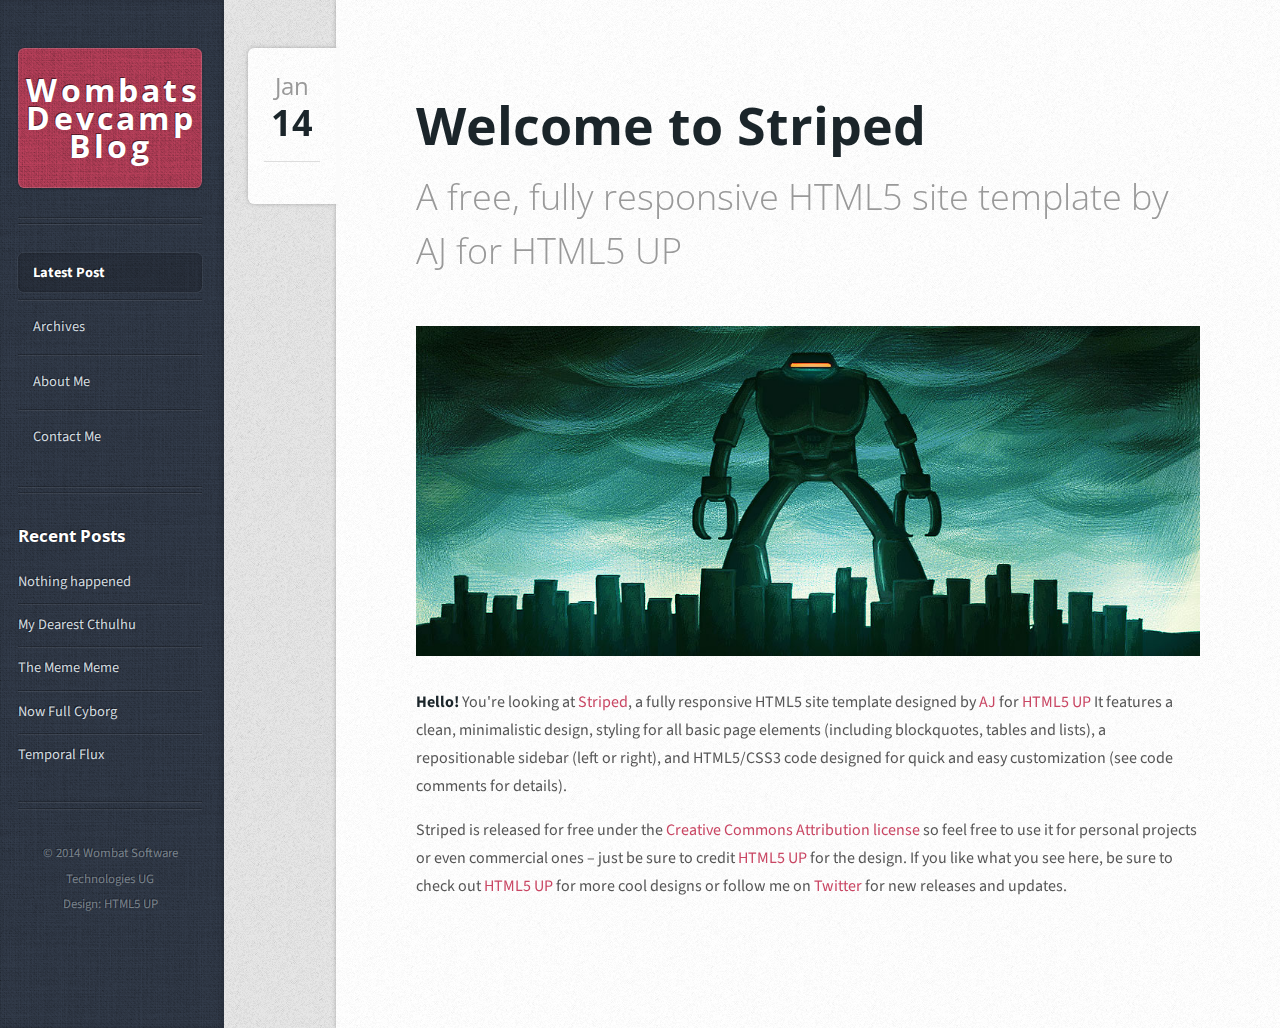
<file: src/main/webapp/template/index.html>
<!DOCTYPE HTML>
<!--
        Striped 2.5 by HTML5 Up!
        html5up.net | @n33co
        Free for personal and commercial use under the CCA 3.0 license (html5up.net/license)
-->
<html>
    <head>
        <title>Devcamp.io Blog</title>
        <meta http-equiv="content-type" content="text/html; charset=utf-8" />
        <meta name="description" content="" />
        <meta name="keywords" content="" />
        <link href="http://fonts.googleapis.com/css?family=Source+Sans+Pro:400,400italic,700|Open+Sans+Condensed:300,700" rel="stylesheet" />
        <link rel='stylesheet prefetch' href='http://netdna.bootstrapcdn.com/bootstrap/3.0.1/css/bootstrap.min.css'>
        <link rel='stylesheet prefetch' href='http://netdna.bootstrapcdn.com/font-awesome/4.0.0/css/font-awesome.min.css'>

        
        <script src="js/libs/jquery.min.js"></script>
        <script src="js/libs/skel.min.js"></script>
        <script src="js/libs/skel-panels.min.js"></script>
        <script src="js/libs/init.js"></script>
        <script src="js/libs/webtoolkit.base64.js"></script>
       
        
        <link rel="stylesheet" href="css/app.css" />
        
        <noscript>
        <link rel="stylesheet" href="css/template/skel-noscript.css" />
        <link rel="stylesheet" href="css/template/style.css" />
        <link rel="stylesheet" href="css/template/style-desktop.css" />
        <link rel="stylesheet" href="css/template/style-wide.css" />

        </noscript>
        <!--[if lte IE 9]><link rel="stylesheet" href="css//template/ie9.css" /><![endif]-->
        <!--[if lte IE 8]><script src="js/libs/html5shiv.js"></script><link rel="stylesheet" href="css/template/ie8.css" /><![endif]-->
        <!--[if lte IE 7]><link rel="stylesheet" href="css/template/ie7.css" /><![endif]-->
    </head>
    <!--
            Note: Set the body element's class to "left-sidebar" to position the sidebar on the left.
            Set it to "right-sidebar" to, you guessed it, position it on the right.
    -->
    <body class="left-sidebar">

        <!-- Wrapper -->
        <div id="wrapper">

            <!-- Content -->
            <div id="content">
                <div id="content-inner">
                   
                    <!-- Post -->
								<article class="is-post is-post-excerpt">
									<header>
										<!--
											Note: Titles and bylines will wrap automatically when necessary, so don't worry
											if they get too long. You can also remove the "byline" span entirely if you don't
											need a byline.
										-->
										<h2><a href="#">Welcome to Striped</a></h2>
										<span class="byline">A free, fully responsive HTML5 site template by AJ for HTML5 UP</span>
									</header>
									<div class="info">
										<!--
											Note: The date should be formatted exactly as it's shown below. In particular, the
											"least significant" characters of the month should be encapsulated in a <span>
											element to denote what gets dropped in 1200px mode (eg. the "uary" in "January").
											Oh, and if you don't need a date for a particular page or post you can simply delete
											the entire "date" element.
											
										-->
										<span class="date"><span class="month">Jan<span>uary</span></span> <span class="day">14</span><span class="year">, 2013</span></span>
										<!--
											Note: You can change the number of list items in "stats" to whatever you want.
										-->
								
									</div>
									<a href="#" class="image image-full"><img src="img/n33-robot-invader.jpg" alt="" /></a>
									<p>
										<strong>Hello!</strong> You're looking at <a href="http://html5up.net/striped/">Striped</a>, a fully responsive HTML5 site template designed by <a href="http://n33.co/">AJ</a>
										for <a href="http://html5up.net/">HTML5 UP</a> It features a clean, minimalistic design, styling for all basic page elements (including blockquotes, tables and lists), a
										repositionable sidebar (left or right), and HTML5/CSS3 code designed for quick and easy customization (see code comments for details).
									</p>
									<p>
										Striped is released for free under the <a href="http://html5up.net/license/">Creative Commons Attribution license</a> so feel free to use it for personal projects
										or even commercial ones &ndash; just be sure to credit <a href="http://html5up.net/">HTML5 UP</a> for the design. If you like what you see here, be sure to check out
										<a href="http://html5up.net/">HTML5 UP</a> for more cool designs or follow me on <a href="http://twitter.com/n33co">Twitter</a> for new releases and updates.
									</p>
								</article>
              
              
              
                </div>
            </div>
           
            <!-- Sidebar -->
            <div id="sidebar">
                <!-- Logo -->
  
                <div id="logo">
                    <h1>Wombats Devcamp Blog</h1>
                </div>
                
                <!-- Nav -->
              	<nav id="nav">
								<ul>
									<li class="current_page_item"><a href="#">Latest Post</a></li>
									<li><a href="#">Archives</a></li>
									<li><a href="#">About Me</a></li>
									<li><a href="#">Contact Me</a></li>
								</ul>
							</nav>
                <!-- Recent Posts -->
                <section class="is-recent-posts">
                    
                    <header>
                        <h2>Recent Posts</h2>
                    </header>
                        <ul>
                            <li><a href="#">Nothing happened</a></li>
                            <li><a href="#">My Dearest Cthulhu</a></li>
                            <li><a href="#">The Meme Meme</a></li>
                            <li><a href="#">Now Full Cyborg</a></li>
                            <li><a href="#">Temporal Flux</a></li>
                        </ul>
                </section>

                <!-- Copyright -->
                <div id="copyright">
                    <p>
                        &copy; 2014 <a href="http://www.wombatsoftware.de/">Wombat Software Technologies UG</a><br />
                        Design: <a href="http://html5up.net/">HTML5 UP</a>
                    </p>
                </div>
            </div>

        </div>

    </body>
</html>
</file>
<file: src/main/webapp/template/css/app.css>
.loginMenu{
    display:none;
}


#nav li:hover a {
    background-color: #c94663 !important;
}

.subBut
{
    border:0 !important;
    margin-top: 1em !important;
}

.formLine
{
    margin-top: 1.5em;
}

.ta-editor {
  min-height: 300px;
  height: auto;
  overflow: auto;
  font-family: inherit;
  font-size: 100%;
  margin-top:1.3em;
}

.small
{
    width: auto;
}

.error
{
    
    color:red;
}
</file>
<file: src/main/webapp/template/css/template/style-desktop.css>
/*
	Striped 2.5 by HTML5 Up!
	html5up.net | @n33co
	Free for personal and commercial use under the CCA 3.0 license (html5up.net/license)
*/

/*********************************************************************************/
/* Basic                                                                         */
/*********************************************************************************/

	html
	{
	}

	input, textarea
	{
	}

	body
	{
		line-height: 1.75em;
		height: 100%;
	}
	
	h2
	{
		font-size: 1.2em;
	}

	h3, h4, h5, h6
	{
		font-size: 1em;
	}

	.button
	{
		display: inline-block;
		padding: 0.5em 2em 0.5em 2em;
	}
	
		.button-small
		{
			font-size: 0.85em;
			padding: 0.35em 1.5em 0.35em 1.5em;
		}
	
		.button-big
		{
			font-size: 1.25em;
			padding: 0.75em 2em 0.75em 2em;
		}
	
		.button-huge
		{
			font-size: 1.5em;
			padding: 0.75em 2em 0.75em 2em;
		}

	.pager
	{
		padding: 3em 0 0 0;
	}

		.pager .pages
		{
		}

		.pager .previous
		{
			margin-right: 0.6em;
		}

		.pager .next
		{
			margin-left: 0.2em;
		}

		.pager .pages a
		{
			width: 2.75em;
			height: 2.75em;
			line-height: 2.75em;
		}
		
		.pager .button
		{
			height: 2.75em;
			padding-top: 0;
			padding-bottom: 0;
			line-height: 2.75em;
		}

/*********************************************************************************/
/* Section/Article Types                                                         */
/*********************************************************************************/

	.is-post
	{
	}

		.is-post .info
		{
		}

			.is-post .info .stats
			{
			}
			
				.is-post .info .stats li a
				{
					border-radius: 0.4em;
					opacity: 0.5;
					-moz-transition: opacity .25s ease-in-out, background-color .25s ease-in-out;
					-webkit-transition: opacity .25s ease-in-out, background-color .25s ease-in-out;
					-o-transition: opacity .25s ease-in-out, background-color .25s ease-in-out;
					-ms-transition: opacity .25s ease-in-out, background-color .25s ease-in-out;
					transition: opacity .25s ease-in-out, background-color .25s ease-in-out;
				}

					.is-post .info .stats li:hover a
					{
						background-color: #f4f4f4;
						opacity: 1.0;
					}
		
/*********************************************************************************/
/* Logo                                                                          */
/*********************************************************************************/

	#logo
	{
		background-color: #c94663;
		background-image: url('images/bg1.png');
		padding: 1.75em 0.5em 1.75em 0.5em;
		border-radius: 0.4em;
		text-align: center;
		box-shadow: inset 0px 0px 0px 1px rgba(255,255,255,0.15), 0 0.025em 0.15em 0em rgba(0,0,0,0.25);
	}

		#logo h1
		{
			font-family: 'Open Sans Condensed', sans-serif;
			font-weight: 700;
			color: #fff;
			font-size: 2em;
			letter-spacing: 0.1em;
		}

/*********************************************************************************/
/* Content                                                                       */
/*********************************************************************************/
		
	#content
	{
		box-shadow: 0 0 0.25em 0em rgba(0,0,0,0.25);
	}

	#content-inner
	{
		/*
			This sets an upper limit on your page content to prevent it
			from looking insane on really wide displays. It's currently set
			to the width of the sample post images, but you can change it to
			whatever you like (or remove it entirely).
		*/
		max-width: 1038px;
	}

/*********************************************************************************/
/* Sidebar                                                                       */
/*********************************************************************************/
		
	#sidebar
	{
		position: absolute;
		top: 0;
		padding: 3em 1.35em 1em 1.15em;
		width: 14em; /* = whatever you want */
		background: #364050 url('images/bg1.png');
		box-shadow: inset -0.1em 0em 0.35em 0em rgba(0,0,0,0.15);
	}

		body.left-sidebar #sidebar
		{
			left: 0;
		}
	
		body.right-sidebar #sidebar
		{
			right: 0;
		}

/*********************************************************************************/
/* Copyright                                                                     */
/*********************************************************************************/

	#copyright
	{
		margin: 2em 0 0 0;
		text-align: center;
	}

		#copyright p
		{
			font-size: 0.8em;
			line-height: 2em;
		}
	
		#copyright:before
		{
			height: 0.5em;
			margin: 0 0 2em 0;
		}
</file>
<file: src/main/webapp/template/css/template/style-wide.css>
/*
	Striped 2.5 by HTML5 Up!
	html5up.net | @n33co
	Free for personal and commercial use under the CCA 3.0 license (html5up.net/license)
*/

/*********************************************************************************/
/* Basic                                                                         */
/*********************************************************************************/

	body
	{
		min-width: 1200px;
	}
	
	input, textarea
	{
		font-size: 11pt;
	}

	body
	{
		font-size: 12pt;
	}

/*********************************************************************************/
/* Section/Article Types                                                         */
/*********************************************************************************/

	.is-post
	{
	}
	
		.is-post h2
		{
			font-size: 3.25em;
			line-height: 1.25em;
		}

		.is-post header
		{
			padding: 2.75em 0 0 0;
			margin: 0 0 3em 0;
		}

		.is-post .byline
		{
			font-size: 2.25em;
			line-height: 1.5em;
			position: relative;
			top: -0.65em;
			margin-bottom: -0.65em;
		}

		.is-post .info
		{
			position: absolute;
			width: 5.5em;
			overflow: hidden;
			background-color: #fff;
			left: -10.5em;
			top: 0;
			padding: 1.5em 1em 1.5em 1em;
			border-top-left-radius: 0.4em;
			border-bottom-left-radius: 0.4em;
			box-shadow: 0.25em 0 0 0 #fbfbfb, 0 0 0.25em 0em rgba(0,0,0,0.25);
		}

			.is-post .info:after
			{
				content: '';
				display: block;
				position: absolute;
				left: 0;
				top: 0;
				width: 100%;
				height: 100%;
				background-image: url('images/bg2.png');
				opacity: 0.5;
				z-index: 0;
			}

			.is-post .info .date
			{
				position: relative;
				z-index: 1;
				font-family: 'Open Sans Condensed', sans-serif;
				font-weight: 400;
				text-align: center;
				display: block;
				font-size: 1.5em;
				color: #999;
				border-bottom: solid 1px #ddd;
				padding: 0 0 1em 0;
				margin: 0 0 0.75em 0;
			}

				.is-post .info .date .year,
				.is-post .info .date .month span
				{
					display: none;
				}
			
				.is-post .info .date .day
				{
					display: block;
					margin: 0.25em 0 0 0;
					font-size: 1.5em;
					font-weight: 700;
					color: #1b252a;
				}
		
			.is-post .info .stats
			{
				position: relative;
				z-index: 1;
			}
			
				.is-post .info .stats li
				{
					margin: 0.35em 0 0 0;
				}
				
				.is-post .info .stats li a
				{
					position: relative;
					display: block;
					text-align: right;
					padding: 0 0.5em 0 0.5em;
				}
				
					.is-post .info .stats li a:before
					{
						position: absolute;
						left: 0;
						top: 50%;
						margin-top: -0.5em;
						font-size: 1.35em;
						width: 1.5em;
						text-align: center;
						opacity: 0.35;
					}

/*********************************************************************************/
/* Content                                                                       */
/*********************************************************************************/
		
	#content
	{
		padding: 3em 5em 8em 5em;
	}

		body.left-sidebar #content
		{
			margin-left: 21em; /* = sidebar width + 7 */
		}
		
		body.right-sidebar #content
		{
			margin-right: 14em; /* = sidebar width */
			margin-left: 7em;
		}
</file>
<file: src/main/webapp/template/css/template/skel-noscript.css>
/* Resets (http://meyerweb.com/eric/tools/css/reset/ | v2.0 | 20110126 | License: none (public domain)) */

	html,body,div,span,applet,object,iframe,h1,h2,h3,h4,h5,h6,p,blockquote,pre,a,abbr,acronym,address,big,cite,code,del,dfn,em,img,ins,kbd,q,s,samp,small,strike,strong,sub,sup,tt,var,b,u,i,center,dl,dt,dd,ol,ul,li,fieldset,form,label,legend,table,caption,tbody,tfoot,thead,tr,th,td,article,aside,canvas,details,embed,figure,figcaption,footer,header,hgroup,menu,nav,output,ruby,section,summary,time,mark,audio,video{margin:0;padding:0;border:0;font-size:100%;font:inherit;vertical-align:baseline;}article,aside,details,figcaption,figure,footer,header,hgroup,menu,nav,section{display:block;}body{line-height:1;}ol,ul{list-style:none;}blockquote,q{quotes:none;}blockquote:before,blockquote:after,q:before,q:after{content:'';content:none;}table{border-collapse:collapse;border-spacing:0;}body{-webkit-text-size-adjust:none}

/* Box Model */

	*, *:before, *:after {
		-moz-box-sizing: border-box;
		-webkit-box-sizing: border-box;
		-o-box-sizing: border-box;
		-ms-box-sizing: border-box;
		box-sizing: border-box;
	}

/* Container */

	body {
		min-width: 1200px;
	}

	.container {
		width: 1200px;
		margin-left: auto;
		margin-right: auto;
	}

	/* Modifiers */
	
		.container.small {
			width: 900px;
		}

		.container.big {
			width: 100%;
			max-width: 1500px;
			min-width: 1200px;
		}

/* Grid */

	/* Cells */

		.\31 2u { width: 100% }
		.\31 1u { width: 91.6666666667% }
		.\31 0u { width: 83.3333333333% }
		.\39 u { width: 75% }
		.\38 u { width: 66.6666666667% }
		.\37 u { width: 58.3333333333% }
		.\36 u { width: 50% }
		.\35 u { width: 41.6666666667% }
		.\34 u { width: 33.3333333333% }
		.\33 u { width: 25% }
		.\32 u { width: 16.6666666667% }
		.\31 u { width: 8.3333333333% }
		.\-11u { margin-left: 91.6666666667% }
		.\-10u { margin-left: 83.3333333333% }
		.\-9u { margin-left: 75% }
		.\-8u { margin-left: 66.6666666667% }
		.\-7u { margin-left: 58.3333333333% }
		.\-6u { margin-left: 50% }
		.\-5u { margin-left: 41.6666666667% }
		.\-4u { margin-left: 33.3333333333% }
		.\-3u { margin-left: 25% }
		.\-2u { margin-left: 16.6666666667% }
		.\-1u { margin-left: 8.3333333333% }

		.row > * {
			padding: 40px 0 0 40px;
			float: left;
			-moz-box-sizing: border-box;
			-webkit-box-sizing: border-box;
			-o-box-sizing: border-box;
			-ms-box-sizing: border-box;
			box-sizing: border-box;
		}

		.row + .row > * {
			padding-top: 40px;
		}

		.row {
			margin-left: -40px;
		}

	/* Rows */

		.row:after {
			content: '';
			display: block;
			clear: both;
			height: 0;
		}

		.row:first-child > * {
			padding-top: 0;
		}

		.row > * {
			padding-top: 0;
		}

		/* Modifiers */

			/* Flush */

				.row.flush {
					margin-left: 0;
				}

				.row.flush > * {
					padding: 0 !important;
				}

			/* Quarter */

				.row.quarter > * {
					padding: 10px 0 0 10px;
				}

				.row.quarter + .row.quarter > * {
					padding-top: 10px;
				}

				.row.quarter {
					margin-left: -10px;
				}

			/* Half */

				.row.half > * {
					padding: 20px 0 0 20px;
				}

				.row.half + .row.half > * {
					padding-top: 20px;
				}

				.row.half {
					margin-left: -20px;
				}

			/* One and (a) Half */

				.row.oneandhalf > * {
					padding: 60px 0 0 60px;
				}

				.row.oneandhalf + .row.oneandhalf > * {
					padding-top: 60px;
				}

				.row.oneandhalf {
					margin-left: -60px;
				}

			/* Double */

				.row.double > * {
					padding: 80px 0 0 80px;
				}

				.row.double + .row.double > * {
					padding-top: 80px;
				}

				.row.double {
					margin-left: -80px;
				}
</file>
<file: src/main/webapp/template/css/template/style.css>
@charset 'UTF-8';

@font-face{font-family:'FontAwesome';src:url('font/fontawesome-webfont.eot?v=4.0.1');src:url('font/fontawesome-webfont.eot?#iefix&v=4.0.1') format('embedded-opentype'),url('font/fontawesome-webfont.woff?v=4.0.1') format('woff'),url('font/fontawesome-webfont.ttf?v=4.0.1') format('truetype'),url('font/fontawesome-webfont.svg?v=4.0.1#fontawesomeregular') format('svg');font-weight:normal;font-style:normal}

/*
	Striped 2.5 by HTML5 Up!
	html5up.net | @n33co
	Free for personal and commercial use under the CCA 3.0 license (html5up.net/license)
*/

/*********************************************************************************/
/* Basic                                                                         */
/*********************************************************************************/

	*
	{
		-moz-box-sizing: border-box;
		-webkit-box-sizing: border-box;
		-o-box-sizing: border-box;
		-ms-box-sizing: border-box;
		box-sizing: border-box;
	}

	body, input, textarea
	{
		font-family: 'Source Sans Pro', sans-serif;
		font-weight: 400;
		color: #565656;
	}

	body
	{
		background-color: #e8e8e8;
		background-image: url('images/bg2.png');
	}

	a
	{
		color: #c94663;
	}

	strong, b
	{
		font-weight: 700;
		color: #1b252a;
	}

	h2,h3,h4,h5,h6
	{
		font-family: 'Open Sans Condensed', sans-serif;
		font-weight: 700;
		color: #1b252a;
	}

	h2 a, h4 a, h5 a, h6 a
	{
		text-decoration: none;
		color: inherit;
	}
	
	.byline
	{
		font-family: 'Open Sans Condensed', sans-serif;
		font-weight: 300;
		display: block;
		margin-top: 1em;
		color: #999;
	}
	
	header
	{
		margin: 0 0 2em 0;
	}
	
	blockquote
	{
		border-left: solid 5px #ddd;
		padding: 1em 0 1em 2em;
		font-style: italic;
	}
	
	em, i
	{
		font-style: italic;
	}
	
	hr
	{
		border: 0;
		border-top: solid 1px #ddd;
		padding: 1.5em 0 0 0;
		margin: 1.75em 0 0 0;
	}
	
	sub
	{
		position: relative;
		top: 0.5em;
		font-size: 0.8em;
	}
	
	sup
	{
		position: relative;
		top: -0.5em;
		font-size: 0.8em;
	}
	
	table
	{
		width: 100%;
	}
	
	table.style1
	{
	}
	
		table.style1 tbody tr:nth-child(2n+2)
		{
			background: #f4f4f4;
		}
		
		table.style1 td
		{
			padding: 0.5em 1em 0.5em 1em;
		}
		
		table.style1 th
		{
			text-align: left;
			font-weight: 700;
			padding: 0.75em 1em 0.75em 1em;
		}
	
		table.style1 thead
		{
			border-bottom: solid 1px #ddd;
		}
		
		table.style1 tfoot
		{
			border-top: solid 1px #ddd;
			background: #eee;
		}
		
		table.style1 tbody
		{
		}

	form
	{
	}
	
		form input,
		form select,
		form textarea
		{
			border-radius: 0.4em;
			-webkit-appearance: none;
			border: solid 1px #ddd;
			padding: 0.5em;
			width: 100%;
		}

		form input:focus,
		form textarea:focus
		{
			box-shadow: 0px 0px 2px 2px #c94663;
		}

		form ::-webkit-input-placeholder
		{
			color: #aaa;
		}

		form :-moz-placeholder
		{
			color: #aaa;
		}

		form ::-moz-placeholder
		{
			color: #aaa;
		}

		form :-ms-input-placeholder
		{
			color: #aaa;
		}
		
	br.clear
	{
		clear: both;
	}
	
	p, ul, ol, dl, table
	{
		margin-bottom: 1em;
	}
	
	section,
	article
	{
		margin-bottom: 3em;
	}
	
	section > :last-child,
	article > :last-child
	{
		margin-bottom: 0;
	}

	section > .inner > :last-child,
	article > .inner > :last-child
	{
		margin-bottom: 0;
	}

	section:last-child,
	article:last-child
	{
		margin-bottom: 0;
	}

	.image
	{
		display: inline-block;
	}
	
		.image img
		{
			display: block;
			width: 100%;
		}

	.image-full
	{
		display: block;
		width: 100%;
		margin: 0 0 2em 0;
	}
	
	.image-left
	{
		float: left;
		margin: 0 2em 2em 0;
	}
	
	.image-centered
	{
		display: block;
		margin: 0 0 2em 0;
	}

		.image-centered img
		{
			margin: 0 auto;
			width: auto;
		}
		
	.button
	{
		background-color: #c94663;
		background-image: url('images/bg1.png');
		border-radius: 0.4em;
		text-align: center;
		box-shadow: inset 0px 0px 0px 1px rgba(255,255,255,0.15);
		color: #fff;
		font-family: 'Open Sans Condensed', sans-serif;
		font-weight: 700;
		text-decoration: none;
		-moz-transition: background-color .25s ease-in-out, color .25s ease-in-out;
		-webkit-transition: background-color .25s ease-in-out, color .25s ease-in-out;
		-o-transition: background-color .25s ease-in-out, color .25s ease-in-out;
		-ms-transition: background-color .25s ease-in-out, color .25s ease-in-out;
		transition: background-color .25s ease-in-out, color .25s ease-in-out;
		text-shadow: -1px -1px 0px rgba(0,0,0,0.5);
	}

		span.button
		{
			opacity: 0.35;
			cursor: default;
		}

		a.button:hover,
		input.button:hover
		{
			background-color: #d95673;
		}
		
		a.button:active,
		input.button:active
		{
			background-color: #b93653;
		}
	
		.button-alt
		{
			background-color: #364050;
			background-image: url('images/bg1.png');
		}

			a.button-alt:hover,
			input.button-alt:hover
			{
				background-color: #465060;
			}
			
			a.button-alt:active,
			input.button-alt:active
			{
				background-color: #263040;
			}
	
		.button-small
		{
		}
		
		.button-big
		{
		}
		
		.button-huge
		{
		}

	ul.style1
	{
		list-style: disc;
		padding-left: 1em;
	}
	
		ul.style1 li
		{
			padding-left: 0.5em;
		}
	
	ol.style1
	{
		list-style: decimal;
		padding-left: 1.25em;
	}

		ol.style1 li
		{
			padding-left: 0.25em;
		}

	.pager
	{
	}
	
		.pager .pages
		{
			display: inline-block;
			font-family: 'Open Sans Condensed', sans-serif;
			font-weight: 700;
		}
		
			.pager .pages span
			{
				display: inline-block;
				width: 1.5em;
				text-align: center;
				margin: 0 0.4em 0 0;
			}
	
			.pager .pages a
			{
				cursor: pointer;
				display: inline-block;
				text-align: center;
				text-decoration: none;
				color: inherit;
				background-color: #e8e8e8;
				background-image: url('images/bg2.png');
				color: #565656;
				margin: 0 0.4em 0 0;
				border-radius: 0.4em;
				-moz-transition: background-color .25s ease-in-out;
				-webkit-transition: background-color .25s ease-in-out;
				-o-transition: background-color .25s ease-in-out;
				-ms-transition: background-color .25s ease-in-out;
				transition: background-color .25s ease-in-out;
				box-shadow: inset 0 0.075em 0.25em 0 rgba(0,0,0,0.1);
			}
		
			.pager .pages a:hover
			{
				background-color: #dadada;
			}

			.pager .pages a.active
			{
				background-color: #364050;
				background-image: url('images/bg1.png');
				color: #fff;
				box-shadow: none;
				text-shadow: -1px -1px 0px rgba(0,0,0,0.5);
			}

/*********************************************************************************/
/* Icons                                                                         */
/* Powered by Font Awesome by Dave Gandy | http://fontawesome.io                 */
/* Licensed under the SIL OFL 1.1 (font), MIT (CSS)                              */
/*********************************************************************************/

	.fa
	{
		text-decoration: none;
	}

		.fa.solo
		{
		}
		
			.fa.solo span
			{
				display: none;
			}

		.fa:before
		{
			display:inline-block;
			font-family: FontAwesome;
			font-size: 1.25em;
			text-decoration: none;
			font-style: normal;
			font-weight: normal;
			line-height: 1;
			-webkit-font-smoothing:antialiased;
			-moz-osx-font-smoothing:grayscale;
		}

		.fa-lg{font-size:1.3333333333333333em;line-height:.75em;vertical-align:-15%}
		.fa-2x{font-size:2em}
		.fa-3x{font-size:3em}
		.fa-4x{font-size:4em}
		.fa-5x{font-size:5em}
		.fa-fw{width:1.2857142857142858em;text-align:center}
		.fa-ul{padding-left:0;margin-left:2.142857142857143em;list-style-type:none}.fa-ul>li{position:relative}
		.fa-li{position:absolute;left:-2.142857142857143em;width:2.142857142857143em;top:.14285714285714285em;text-align:center}.fa-li.fa-lg{left:-1.8571428571428572em}
		.fa-border{padding:.2em .25em .15em;border:solid .08em #eee;border-radius:.1em}
		.pull-right{float:right}
		.pull-left{float:left}
		.fa.pull-left{margin-right:.3em}
		.fa.pull-right{margin-left:.3em}
		.fa-spin{-webkit-animation:spin 2s infinite linear;-moz-animation:spin 2s infinite linear;-o-animation:spin 2s infinite linear;animation:spin 2s infinite linear}
		@-moz-keyframes spin{0%{-moz-transform:rotate(0deg)} 100%{-moz-transform:rotate(359deg)}}@-webkit-keyframes spin{0%{-webkit-transform:rotate(0deg)} 100%{-webkit-transform:rotate(359deg)}}@-o-keyframes spin{0%{-o-transform:rotate(0deg)} 100%{-o-transform:rotate(359deg)}}@-ms-keyframes spin{0%{-ms-transform:rotate(0deg)} 100%{-ms-transform:rotate(359deg)}}@keyframes spin{0%{transform:rotate(0deg)} 100%{transform:rotate(359deg)}}.fa-rotate-90{filter:progid:DXImageTransform.Microsoft.BasicImage(rotation=1);-webkit-transform:rotate(90deg);-moz-transform:rotate(90deg);-ms-transform:rotate(90deg);-o-transform:rotate(90deg);transform:rotate(90deg)}
		.fa-rotate-180{filter:progid:DXImageTransform.Microsoft.BasicImage(rotation=2);-webkit-transform:rotate(180deg);-moz-transform:rotate(180deg);-ms-transform:rotate(180deg);-o-transform:rotate(180deg);transform:rotate(180deg)}
		.fa-rotate-270{filter:progid:DXImageTransform.Microsoft.BasicImage(rotation=3);-webkit-transform:rotate(270deg);-moz-transform:rotate(270deg);-ms-transform:rotate(270deg);-o-transform:rotate(270deg);transform:rotate(270deg)}
		.fa-flip-horizontal{filter:progid:DXImageTransform.Microsoft.BasicImage(rotation=0, mirror=1);-webkit-transform:scale(-1, 1);-moz-transform:scale(-1, 1);-ms-transform:scale(-1, 1);-o-transform:scale(-1, 1);transform:scale(-1, 1)}
		.fa-flip-vertical{filter:progid:DXImageTransform.Microsoft.BasicImage(rotation=2, mirror=1);-webkit-transform:scale(1, -1);-moz-transform:scale(1, -1);-ms-transform:scale(1, -1);-o-transform:scale(1, -1);transform:scale(1, -1)}
		.fa-stack{position:relative;display:inline-block;width:2em;height:2em;line-height:2em;vertical-align:middle}
		.fa-stack-1x,.fa-stack-2x{position:absolute;left:0;width:100%;text-align:center}
		.fa-stack-1x{line-height:inherit}
		.fa-stack-2x{font-size:2em}
		.fa-inverse{color:#fff}
		.fa-glass:before{content:"\f000"}
		.fa-music:before{content:"\f001"}
		.fa-search:before{content:"\f002"}
		.fa-envelope-o:before{content:"\f003"}
		.fa-heart:before{content:"\f004"}
		.fa-star:before{content:"\f005"}
		.fa-star-o:before{content:"\f006"}
		.fa-user:before{content:"\f007"}
		.fa-film:before{content:"\f008"}
		.fa-th-large:before{content:"\f009"}
		.fa-th:before{content:"\f00a"}
		.fa-th-list:before{content:"\f00b"}
		.fa-check:before{content:"\f00c"}
		.fa-times:before{content:"\f00d"}
		.fa-search-plus:before{content:"\f00e"}
		.fa-search-minus:before{content:"\f010"}
		.fa-power-off:before{content:"\f011"}
		.fa-signal:before{content:"\f012"}
		.fa-gear:before,.fa-cog:before{content:"\f013"}
		.fa-trash-o:before{content:"\f014"}
		.fa-home:before{content:"\f015"}
		.fa-file-o:before{content:"\f016"}
		.fa-clock-o:before{content:"\f017"}
		.fa-road:before{content:"\f018"}
		.fa-download:before{content:"\f019"}
		.fa-arrow-circle-o-down:before{content:"\f01a"}
		.fa-arrow-circle-o-up:before{content:"\f01b"}
		.fa-inbox:before{content:"\f01c"}
		.fa-play-circle-o:before{content:"\f01d"}
		.fa-rotate-right:before,.fa-repeat:before{content:"\f01e"}
		.fa-refresh:before{content:"\f021"}
		.fa-list-alt:before{content:"\f022"}
		.fa-lock:before{content:"\f023"}
		.fa-flag:before{content:"\f024"}
		.fa-headphones:before{content:"\f025"}
		.fa-volume-off:before{content:"\f026"}
		.fa-volume-down:before{content:"\f027"}
		.fa-volume-up:before{content:"\f028"}
		.fa-qrcode:before{content:"\f029"}
		.fa-barcode:before{content:"\f02a"}
		.fa-tag:before{content:"\f02b"}
		.fa-tags:before{content:"\f02c"}
		.fa-book:before{content:"\f02d"}
		.fa-bookmark:before{content:"\f02e"}
		.fa-print:before{content:"\f02f"}
		.fa-camera:before{content:"\f030"}
		.fa-font:before{content:"\f031"}
		.fa-bold:before{content:"\f032"}
		.fa-italic:before{content:"\f033"}
		.fa-text-height:before{content:"\f034"}
		.fa-text-width:before{content:"\f035"}
		.fa-align-left:before{content:"\f036"}
		.fa-align-center:before{content:"\f037"}
		.fa-align-right:before{content:"\f038"}
		.fa-align-justify:before{content:"\f039"}
		.fa-list:before{content:"\f03a"}
		.fa-dedent:before,.fa-outdent:before{content:"\f03b"}
		.fa-indent:before{content:"\f03c"}
		.fa-video-camera:before{content:"\f03d"}
		.fa-picture-o:before{content:"\f03e"}
		.fa-pencil:before{content:"\f040"}
		.fa-map-marker:before{content:"\f041"}
		.fa-adjust:before{content:"\f042"}
		.fa-tint:before{content:"\f043"}
		.fa-edit:before,.fa-pencil-square-o:before{content:"\f044"}
		.fa-share-square-o:before{content:"\f045"}
		.fa-check-square-o:before{content:"\f046"}
		.fa-move:before{content:"\f047"}
		.fa-step-backward:before{content:"\f048"}
		.fa-fast-backward:before{content:"\f049"}
		.fa-backward:before{content:"\f04a"}
		.fa-play:before{content:"\f04b"}
		.fa-pause:before{content:"\f04c"}
		.fa-stop:before{content:"\f04d"}
		.fa-forward:before{content:"\f04e"}
		.fa-fast-forward:before{content:"\f050"}
		.fa-step-forward:before{content:"\f051"}
		.fa-eject:before{content:"\f052"}
		.fa-chevron-left:before{content:"\f053"}
		.fa-chevron-right:before{content:"\f054"}
		.fa-plus-circle:before{content:"\f055"}
		.fa-minus-circle:before{content:"\f056"}
		.fa-times-circle:before{content:"\f057"}
		.fa-check-circle:before{content:"\f058"}
		.fa-question-circle:before{content:"\f059"}
		.fa-info-circle:before{content:"\f05a"}
		.fa-crosshairs:before{content:"\f05b"}
		.fa-times-circle-o:before{content:"\f05c"}
		.fa-check-circle-o:before{content:"\f05d"}
		.fa-ban:before{content:"\f05e"}
		.fa-arrow-left:before{content:"\f060"}
		.fa-arrow-right:before{content:"\f061"}
		.fa-arrow-up:before{content:"\f062"}
		.fa-arrow-down:before{content:"\f063"}
		.fa-mail-forward:before,.fa-share:before{content:"\f064"}
		.fa-resize-full:before{content:"\f065"}
		.fa-resize-small:before{content:"\f066"}
		.fa-plus:before{content:"\f067"}
		.fa-minus:before{content:"\f068"}
		.fa-asterisk:before{content:"\f069"}
		.fa-exclamation-circle:before{content:"\f06a"}
		.fa-gift:before{content:"\f06b"}
		.fa-leaf:before{content:"\f06c"}
		.fa-fire:before{content:"\f06d"}
		.fa-eye:before{content:"\f06e"}
		.fa-eye-slash:before{content:"\f070"}
		.fa-warning:before,.fa-exclamation-triangle:before{content:"\f071"}
		.fa-plane:before{content:"\f072"}
		.fa-calendar:before{content:"\f073"}
		.fa-random:before{content:"\f074"}
		.fa-comment:before{content:"\f075"}
		.fa-magnet:before{content:"\f076"}
		.fa-chevron-up:before{content:"\f077"}
		.fa-chevron-down:before{content:"\f078"}
		.fa-retweet:before{content:"\f079"}
		.fa-shopping-cart:before{content:"\f07a"}
		.fa-folder:before{content:"\f07b"}
		.fa-folder-open:before{content:"\f07c"}
		.fa-resize-vertical:before{content:"\f07d"}
		.fa-resize-horizontal:before{content:"\f07e"}
		.fa-bar-chart-o:before{content:"\f080"}
		.fa-twitter-square:before{content:"\f081"}
		.fa-facebook-square:before{content:"\f082"}
		.fa-camera-retro:before{content:"\f083"}
		.fa-key:before{content:"\f084"}
		.fa-gears:before,.fa-cogs:before{content:"\f085"}
		.fa-comments:before{content:"\f086"}
		.fa-thumbs-o-up:before{content:"\f087"}
		.fa-thumbs-o-down:before{content:"\f088"}
		.fa-star-half:before{content:"\f089"}
		.fa-heart-o:before{content:"\f08a"}
		.fa-sign-out:before{content:"\f08b"}
		.fa-linkedin-square:before{content:"\f08c"}
		.fa-thumb-tack:before{content:"\f08d"}
		.fa-external-link:before{content:"\f08e"}
		.fa-sign-in:before{content:"\f090"}
		.fa-trophy:before{content:"\f091"}
		.fa-github-square:before{content:"\f092"}
		.fa-upload:before{content:"\f093"}
		.fa-lemon-o:before{content:"\f094"}
		.fa-phone:before{content:"\f095"}
		.fa-square-o:before{content:"\f096"}
		.fa-bookmark-o:before{content:"\f097"}
		.fa-phone-square:before{content:"\f098"}
		.fa-twitter:before{content:"\f099"}
		.fa-facebook:before{content:"\f09a"}
		.fa-github:before{content:"\f09b"}
		.fa-unlock:before{content:"\f09c"}
		.fa-credit-card:before{content:"\f09d"}
		.fa-rss:before{content:"\f09e"}
		.fa-hdd-o:before{content:"\f0a0"}
		.fa-bullhorn:before{content:"\f0a1"}
		.fa-bell:before{content:"\f0f3"}
		.fa-certificate:before{content:"\f0a3"}
		.fa-hand-o-right:before{content:"\f0a4"}
		.fa-hand-o-left:before{content:"\f0a5"}
		.fa-hand-o-up:before{content:"\f0a6"}
		.fa-hand-o-down:before{content:"\f0a7"}
		.fa-arrow-circle-left:before{content:"\f0a8"}
		.fa-arrow-circle-right:before{content:"\f0a9"}
		.fa-arrow-circle-up:before{content:"\f0aa"}
		.fa-arrow-circle-down:before{content:"\f0ab"}
		.fa-globe:before{content:"\f0ac"}
		.fa-wrench:before{content:"\f0ad"}
		.fa-tasks:before{content:"\f0ae"}
		.fa-filter:before{content:"\f0b0"}
		.fa-briefcase:before{content:"\f0b1"}
		.fa-fullscreen:before{content:"\f0b2"}
		.fa-group:before{content:"\f0c0"}
		.fa-chain:before,.fa-link:before{content:"\f0c1"}
		.fa-cloud:before{content:"\f0c2"}
		.fa-flask:before{content:"\f0c3"}
		.fa-cut:before,.fa-scissors:before{content:"\f0c4"}
		.fa-copy:before,.fa-files-o:before{content:"\f0c5"}
		.fa-paperclip:before{content:"\f0c6"}
		.fa-save:before,.fa-floppy-o:before{content:"\f0c7"}
		.fa-square:before{content:"\f0c8"}
		.fa-reorder:before{content:"\f0c9"}
		.fa-list-ul:before{content:"\f0ca"}
		.fa-list-ol:before{content:"\f0cb"}
		.fa-strikethrough:before{content:"\f0cc"}
		.fa-underline:before{content:"\f0cd"}
		.fa-table:before{content:"\f0ce"}
		.fa-magic:before{content:"\f0d0"}
		.fa-truck:before{content:"\f0d1"}
		.fa-pinterest:before{content:"\f0d2"}
		.fa-pinterest-square:before{content:"\f0d3"}
		.fa-google-plus-square:before{content:"\f0d4"}
		.fa-google-plus:before{content:"\f0d5"}
		.fa-money:before{content:"\f0d6"}
		.fa-caret-down:before{content:"\f0d7"}
		.fa-caret-up:before{content:"\f0d8"}
		.fa-caret-left:before{content:"\f0d9"}
		.fa-caret-right:before{content:"\f0da"}
		.fa-columns:before{content:"\f0db"}
		.fa-unsorted:before,.fa-sort:before{content:"\f0dc"}
		.fa-sort-down:before,.fa-sort-asc:before{content:"\f0dd"}
		.fa-sort-up:before,.fa-sort-desc:before{content:"\f0de"}
		.fa-envelope:before{content:"\f0e0"}
		.fa-linkedin:before{content:"\f0e1"}
		.fa-rotate-left:before,.fa-undo:before{content:"\f0e2"}
		.fa-legal:before,.fa-gavel:before{content:"\f0e3"}
		.fa-dashboard:before,.fa-tachometer:before{content:"\f0e4"}
		.fa-comment-o:before{content:"\f0e5"}
		.fa-comments-o:before{content:"\f0e6"}
		.fa-flash:before,.fa-bolt:before{content:"\f0e7"}
		.fa-sitemap:before{content:"\f0e8"}
		.fa-umbrella:before{content:"\f0e9"}
		.fa-paste:before,.fa-clipboard:before{content:"\f0ea"}
		.fa-lightbulb-o:before{content:"\f0eb"}
		.fa-exchange:before{content:"\f0ec"}
		.fa-cloud-download:before{content:"\f0ed"}
		.fa-cloud-upload:before{content:"\f0ee"}
		.fa-user-md:before{content:"\f0f0"}
		.fa-stethoscope:before{content:"\f0f1"}
		.fa-suitcase:before{content:"\f0f2"}
		.fa-bell-o:before{content:"\f0a2"}
		.fa-coffee:before{content:"\f0f4"}
		.fa-cutlery:before{content:"\f0f5"}
		.fa-file-text-o:before{content:"\f0f6"}
		.fa-building:before{content:"\f0f7"}
		.fa-hospital:before{content:"\f0f8"}
		.fa-ambulance:before{content:"\f0f9"}
		.fa-medkit:before{content:"\f0fa"}
		.fa-fighter-jet:before{content:"\f0fb"}
		.fa-beer:before{content:"\f0fc"}
		.fa-h-square:before{content:"\f0fd"}
		.fa-plus-square:before{content:"\f0fe"}
		.fa-angle-double-left:before{content:"\f100"}
		.fa-angle-double-right:before{content:"\f101"}
		.fa-angle-double-up:before{content:"\f102"}
		.fa-angle-double-down:before{content:"\f103"}
		.fa-angle-left:before{content:"\f104"}
		.fa-angle-right:before{content:"\f105"}
		.fa-angle-up:before{content:"\f106"}
		.fa-angle-down:before{content:"\f107"}
		.fa-desktop:before{content:"\f108"}
		.fa-laptop:before{content:"\f109"}
		.fa-tablet:before{content:"\f10a"}
		.fa-mobile-phone:before,.fa-mobile:before{content:"\f10b"}
		.fa-circle-o:before{content:"\f10c"}
		.fa-quote-left:before{content:"\f10d"}
		.fa-quote-right:before{content:"\f10e"}
		.fa-spinner:before{content:"\f110"}
		.fa-circle:before{content:"\f111"}
		.fa-mail-reply:before,.fa-reply:before{content:"\f112"}
		.fa-github-alt:before{content:"\f113"}
		.fa-folder-o:before{content:"\f114"}
		.fa-folder-open-o:before{content:"\f115"}
		.fa-expand-o:before{content:"\f116"}
		.fa-collapse-o:before{content:"\f117"}
		.fa-smile-o:before{content:"\f118"}
		.fa-frown-o:before{content:"\f119"}
		.fa-meh-o:before{content:"\f11a"}
		.fa-gamepad:before{content:"\f11b"}
		.fa-keyboard-o:before{content:"\f11c"}
		.fa-flag-o:before{content:"\f11d"}
		.fa-flag-checkered:before{content:"\f11e"}
		.fa-terminal:before{content:"\f120"}
		.fa-code:before{content:"\f121"}
		.fa-reply-all:before{content:"\f122"}
		.fa-mail-reply-all:before{content:"\f122"}
		.fa-star-half-empty:before,.fa-star-half-full:before,.fa-star-half-o:before{content:"\f123"}
		.fa-location-arrow:before{content:"\f124"}
		.fa-crop:before{content:"\f125"}
		.fa-code-fork:before{content:"\f126"}
		.fa-unlink:before,.fa-chain-broken:before{content:"\f127"}
		.fa-question:before{content:"\f128"}
		.fa-info:before{content:"\f129"}
		.fa-exclamation:before{content:"\f12a"}
		.fa-superscript:before{content:"\f12b"}
		.fa-subscript:before{content:"\f12c"}
		.fa-eraser:before{content:"\f12d"}
		.fa-puzzle-piece:before{content:"\f12e"}
		.fa-microphone:before{content:"\f130"}
		.fa-microphone-slash:before{content:"\f131"}
		.fa-shield:before{content:"\f132"}
		.fa-calendar-o:before{content:"\f133"}
		.fa-fire-extinguisher:before{content:"\f134"}
		.fa-rocket:before{content:"\f135"}
		.fa-maxcdn:before{content:"\f136"}
		.fa-chevron-circle-left:before{content:"\f137"}
		.fa-chevron-circle-right:before{content:"\f138"}
		.fa-chevron-circle-up:before{content:"\f139"}
		.fa-chevron-circle-down:before{content:"\f13a"}
		.fa-html5:before{content:"\f13b"}
		.fa-css3:before{content:"\f13c"}
		.fa-anchor:before{content:"\f13d"}
		.fa-unlock-o:before{content:"\f13e"}
		.fa-bullseye:before{content:"\f140"}
		.fa-ellipsis-horizontal:before{content:"\f141"}
		.fa-ellipsis-vertical:before{content:"\f142"}
		.fa-rss-square:before{content:"\f143"}
		.fa-play-circle:before{content:"\f144"}
		.fa-ticket:before{content:"\f145"}
		.fa-minus-square:before{content:"\f146"}
		.fa-minus-square-o:before{content:"\f147"}
		.fa-level-up:before{content:"\f148"}
		.fa-level-down:before{content:"\f149"}
		.fa-check-square:before{content:"\f14a"}
		.fa-pencil-square:before{content:"\f14b"}
		.fa-external-link-square:before{content:"\f14c"}
		.fa-share-square:before{content:"\f14d"}
		.fa-compass:before{content:"\f14e"}
		.fa-toggle-down:before,.fa-caret-square-o-down:before{content:"\f150"}
		.fa-toggle-up:before,.fa-caret-square-o-up:before{content:"\f151"}
		.fa-toggle-right:before,.fa-caret-square-o-right:before{content:"\f152"}
		.fa-euro:before,.fa-eur:before{content:"\f153"}
		.fa-gbp:before{content:"\f154"}
		.fa-dollar:before,.fa-usd:before{content:"\f155"}
		.fa-rupee:before,.fa-inr:before{content:"\f156"}
		.fa-cny:before,.fa-rmb:before,.fa-yen:before,.fa-jpy:before{content:"\f157"}
		.fa-ruble:before,.fa-rouble:before,.fa-rub:before{content:"\f158"}
		.fa-won:before,.fa-krw:before{content:"\f159"}
		.fa-bitcoin:before,.fa-btc:before{content:"\f15a"}
		.fa-file:before{content:"\f15b"}
		.fa-file-text:before{content:"\f15c"}
		.fa-sort-alpha-asc:before{content:"\f15d"}
		.fa-sort-alpha-desc:before{content:"\f15e"}
		.fa-sort-amount-asc:before{content:"\f160"}
		.fa-sort-amount-desc:before{content:"\f161"}
		.fa-sort-numeric-asc:before{content:"\f162"}
		.fa-sort-numeric-desc:before{content:"\f163"}
		.fa-thumbs-up:before{content:"\f164"}
		.fa-thumbs-down:before{content:"\f165"}
		.fa-youtube-square:before{content:"\f166"}
		.fa-youtube:before{content:"\f167"}
		.fa-xing:before{content:"\f168"}
		.fa-xing-square:before{content:"\f169"}
		.fa-youtube-play:before{content:"\f16a"}
		.fa-dropbox:before{content:"\f16b"}
		.fa-stack-overflow:before{content:"\f16c"}
		.fa-instagram:before{content:"\f16d"}
		.fa-flickr:before{content:"\f16e"}
		.fa-adn:before{content:"\f170"}
		.fa-bitbucket:before{content:"\f171"}
		.fa-bitbucket-square:before{content:"\f172"}
		.fa-tumblr:before{content:"\f173"}
		.fa-tumblr-square:before{content:"\f174"}
		.fa-long-arrow-down:before{content:"\f175"}
		.fa-long-arrow-up:before{content:"\f176"}
		.fa-long-arrow-left:before{content:"\f177"}
		.fa-long-arrow-right:before{content:"\f178"}
		.fa-apple:before{content:"\f179"}
		.fa-windows:before{content:"\f17a"}
		.fa-android:before{content:"\f17b"}
		.fa-linux:before{content:"\f17c"}
		.fa-dribbble:before{content:"\f17d"}
		.fa-skype:before{content:"\f17e"}
		.fa-foursquare:before{content:"\f180"}
		.fa-trello:before{content:"\f181"}
		.fa-female:before{content:"\f182"}
		.fa-male:before{content:"\f183"}
		.fa-gittip:before{content:"\f184"}
		.fa-sun-o:before{content:"\f185"}
		.fa-moon-o:before{content:"\f186"}
		.fa-archive:before{content:"\f187"}
		.fa-bug:before{content:"\f188"}
		.fa-vk:before{content:"\f189"}
		.fa-weibo:before{content:"\f18a"}
		.fa-renren:before{content:"\f18b"}
		.fa-pagelines:before{content:"\f18c"}
		.fa-stack-exchange:before{content:"\f18d"}
		.fa-arrow-circle-o-right:before{content:"\f18e"}
		.fa-arrow-circle-o-left:before{content:"\f190"}
		.fa-toggle-left:before,.fa-caret-square-o-left:before{content:"\f191"}
		.fa-dot-circle-o:before{content:"\f192"}
		.fa-wheelchair:before{content:"\f193"}
		.fa-vimeo-square:before{content:"\f194"}
		.fa-turkish-lira:before,.fa-try:before{content:"\f195"}

/*********************************************************************************/
/* Section/Article Types                                                         */
/*********************************************************************************/

	.is-calendar
	{
	}

		.is-calendar .inner
		{
			position: relative;
			background-color: #272E39;
			background-color: rgba(0,0,0,0.15);
			border-radius: 0.4em;
			padding: 0.75em 0.5em 0.75em 0.5em;
			box-shadow: 0 0 0 1px rgba(255,255,255,0.05), inset 0 0 0.25em 0 rgba(0,0,0,0.25);
		}
		
		.is-calendar caption
		{
			font-weight: 700;
			color: #fff;
			margin: 0 0 0.25em 0;
		}

		.is-calendar table
		{
			margin: 0 auto;
		}

		.is-calendar tr
		{
		}

		.is-calendar td,
		.is-calendar th
		{
			cursor: default;
			padding: 0.35em 0 0.35em 0;
			border-top: solid 1px rgba(0,0,0,0.25);
			box-shadow: inset 0px 1px 0px 0px rgba(255,255,255,0.075);
		}

		.is-calendar th
		{
			font-weight: 700;
			color: #fff;
		}
		
		.is-calendar td a,
		.is-calendar td span
		{
			display: block;
			margin: 0 auto;
			width: 1.5em;
			height: 1.5em;
			text-align: center;
			line-height: 1.4em;
			border-radius: 0.4em;
			-moz-transition: background-color .25s ease-in-out;
			-webkit-transition: background-color .25s ease-in-out;
			-o-transition: background-color .25s ease-in-out;
			-ms-transition: background-color .25s ease-in-out;
			transition: background-color .25s ease-in-out;
			text-decoration: none;
		}

		.is-calendar td a
		{
			color: #fff;
			font-weight: 700;
		}

		.is-calendar td a:hover
		{
			background-color: rgba(200,225,255,0.1);
			color: #fff;
		}
		
		.is-calendar td.today a
		{
			background-color: #c94663;
			background-image: url('images/bg1.png');
			box-shadow: inset 0px 0px 0px 1px rgba(255,255,255,0.15), 0 0.025em 0.15em 0em rgba(0,0,0,0.25);
			color: #fff !important;
		}
		
	.is-post
	{
		position: relative;
	}
	
		.is-post .info
		{
		}
		
			.is-post .info .stats
			{
				margin: 0;
			}
			
			.is-post .info .stats a
			{
				font-size: 0.8em;
				text-decoration: none;
				color: #1b252a;
				font-weight: 700;
			}
	
	.is-recent-posts,
	.is-recent-comments
	{
	}

		.is-recent-posts li,
		.is-recent-comments li
		{
			border-top: solid 1px rgba(0,0,0,0.25);
			box-shadow: inset 0px 1px 0px 0px rgba(255,255,255,0.075);
			padding: 0.5em 0 0.5em 0;
		}

		.is-recent-posts li:first-child,
		.is-recent-comments li:first-child
		{
			border-top: 0;
			box-shadow: none;
			padding-top: 0;
		}

		.is-recent-posts li:last-child,
		.is-recent-comments li:last-child
		{
			padding-bottom: 0;
		}

	.is-search
	{
	}

		.is-search form
		{
			position: relative;
		}
	
			.is-search form input
			{
				position: relative;
				padding-right: 34px;
			}
			
			.is-search form:before
			{
				display:inline-block;
				font-family: FontAwesome;
				font-size: 1.25em;
				text-decoration: none;
				font-style: normal;
				font-weight: normal;
				line-height: 1;
				-webkit-font-smoothing:antialiased;
				-moz-osx-font-smoothing:grayscale;
				content: '\f002';
				
				filter:progid:DXImageTransform.Microsoft.BasicImage(rotation=0, mirror=1);
				-webkit-transform:scale(-1, 1);
				-moz-transform:scale(-1, 1);
				-ms-transform:scale(-1, 1);
				-o-transform:scale(-1, 1);
				transform:scale(-1, 1);
				
				position: absolute;
				right: 0.45em;
				top: 0.45em;
				z-index: 1;
				text-shadow: none;
				color: #c8ccce;
			}

	.is-text-style1
	{
	}

		.is-text-style1 .inner
		{
			position: relative;
			background-color: #272E39;
			background-color: rgba(0,0,0,0.15);
			border-radius: 0.4em;
			padding: 1.25em;
			box-shadow: 0 0 0 1px rgba(255,255,255,0.05), inset 0 0 0.25em 0 rgba(0,0,0,0.25);
		}	

/*********************************************************************************/
/* Wrapper                                                                       */
/*********************************************************************************/

	#wrapper
	{
		position: relative;
	}

/*********************************************************************************/
/* Nav                                                                           */
/*********************************************************************************/

	#nav
	{
	}

		#nav > ul > li > ul
		{
			display: none;
		}

		#nav ul
		{
			margin: 0;
		}

		#nav li
		{
			border-top: solid 1px rgba(0,0,0,0.25);
			box-shadow: inset 0px 1px 0px 0px rgba(255,255,255,0.075);
			padding: 0.5em 0 0.5em 0;
		}
		
		#nav li:first-child
		{
			border: 0;
			box-shadow: none;
			padding-top: 0;
		}

		#nav li:last-child
		{
			padding-bottom: 0;
		}

		#nav li a
		{
			display: block;
			padding: 0.4em 1em 0.4em 1em;
			text-decoration: none;
			border-radius: 0.4em;
			outline: 0;
			-moz-transition: background-color .25s ease-in-out, color .25s ease-in-out;
			-webkit-transition: background-color .25s ease-in-out, color .25s ease-in-out;
			-o-transition: background-color .25s ease-in-out, color .25s ease-in-out;
			-ms-transition: background-color .25s ease-in-out, color .25s ease-in-out;
			transition: background-color .25s ease-in-out, color .25s ease-in-out;
		}

		#nav li.current_page_item a
		{
			background-color: #272E39 !important;
			background-color: rgba(0,0,0,0.15) !important;
			box-shadow: 0 0 0 1px rgba(255,255,255,0.05), inset 0 0 0.25em 0 rgba(0,0,0,0.25);
			font-weight: 700;
			color: #fff;
		}

		#nav li:hover a
		{
			background-color: rgba(200,225,255,0.1);
			color: #fff;
		}

/*********************************************************************************/
/* Sidebar                                                                       */
/*********************************************************************************/

	#sidebar
	{
		color: #929da4;
		text-shadow: -1px -1px 0px rgba(0,0,0,0.5);
	}

		#sidebar form input,
		#sidebar form select,
		#sidebar form textarea
		{
			border: 0;
		}

		#sidebar section,
		#sidebar nav
		{
			position: relative;
		}

			#sidebar section:before,
			#sidebar nav:before
			{
				content: '';
				border-top: solid 1px;
				border-bottom: solid 1px;
				border-color: #171E29;
				border-color: rgba(0,0,0,0.25);
				box-shadow: inset 0px 1px 0px 0px rgba(255,255,255,0.075), 0px 1px 0px 0px rgba(255,255,255,0.075);
				display: block;
			}
	
		#sidebar strong, #sidebar b
		{
			color: #fff;
		}
	
		#sidebar a
		{
			color: #d4dde0;
		}
		
		#sidebar h2,
		#sidebar h3,
		#sidebar h4,
		#sidebar h5,
		#sidebar h6
		{
			color: #fff;
		}

		#sidebar header
		{
			margin: 0 0 1.25em 0;
		}
	
		#sidebar section,
		#sidebar nav
		{
			margin: 2em 0 0 0;
			font-size: 0.9em;
		}
		
			#sidebar section:before,
			#sidebar nav:before
			{
				height: 0.5em;
				margin: 0 0 2em 0;
			}
		
/*********************************************************************************/
/* Content                                                                       */
/*********************************************************************************/
		
	#content
	{
		position: relative;
		background-color: #fff;
	}
	
		#content:after
		{
			content: '';
			display: block;
			position: absolute;
			left: 0;
			top: 0;
			width: 100%;
			height: 100%;
			background-image: url('images/bg2.png');
			opacity: 0.5;
		}
	
	#content-inner
	{
		position: relative;
		z-index: 1;
	}

/*********************************************************************************/
/* Copyright                                                                     */
/*********************************************************************************/

	#copyright
	{
	}

		#copyright p
		{
			opacity: 0.75;
		}

		#copyright a
		{
			color: inherit !important;
		}

		#copyright:before
		{
			content: '';
			border-top: solid 1px;
			border-bottom: solid 1px;
			border-color: #171E29;
			border-color: rgba(0,0,0,0.25);
			box-shadow: inset 0px 1px 0px 0px rgba(255,255,255,0.075), 0px 1px 0px 0px rgba(255,255,255,0.075);
			display: block;
		}
</file>
